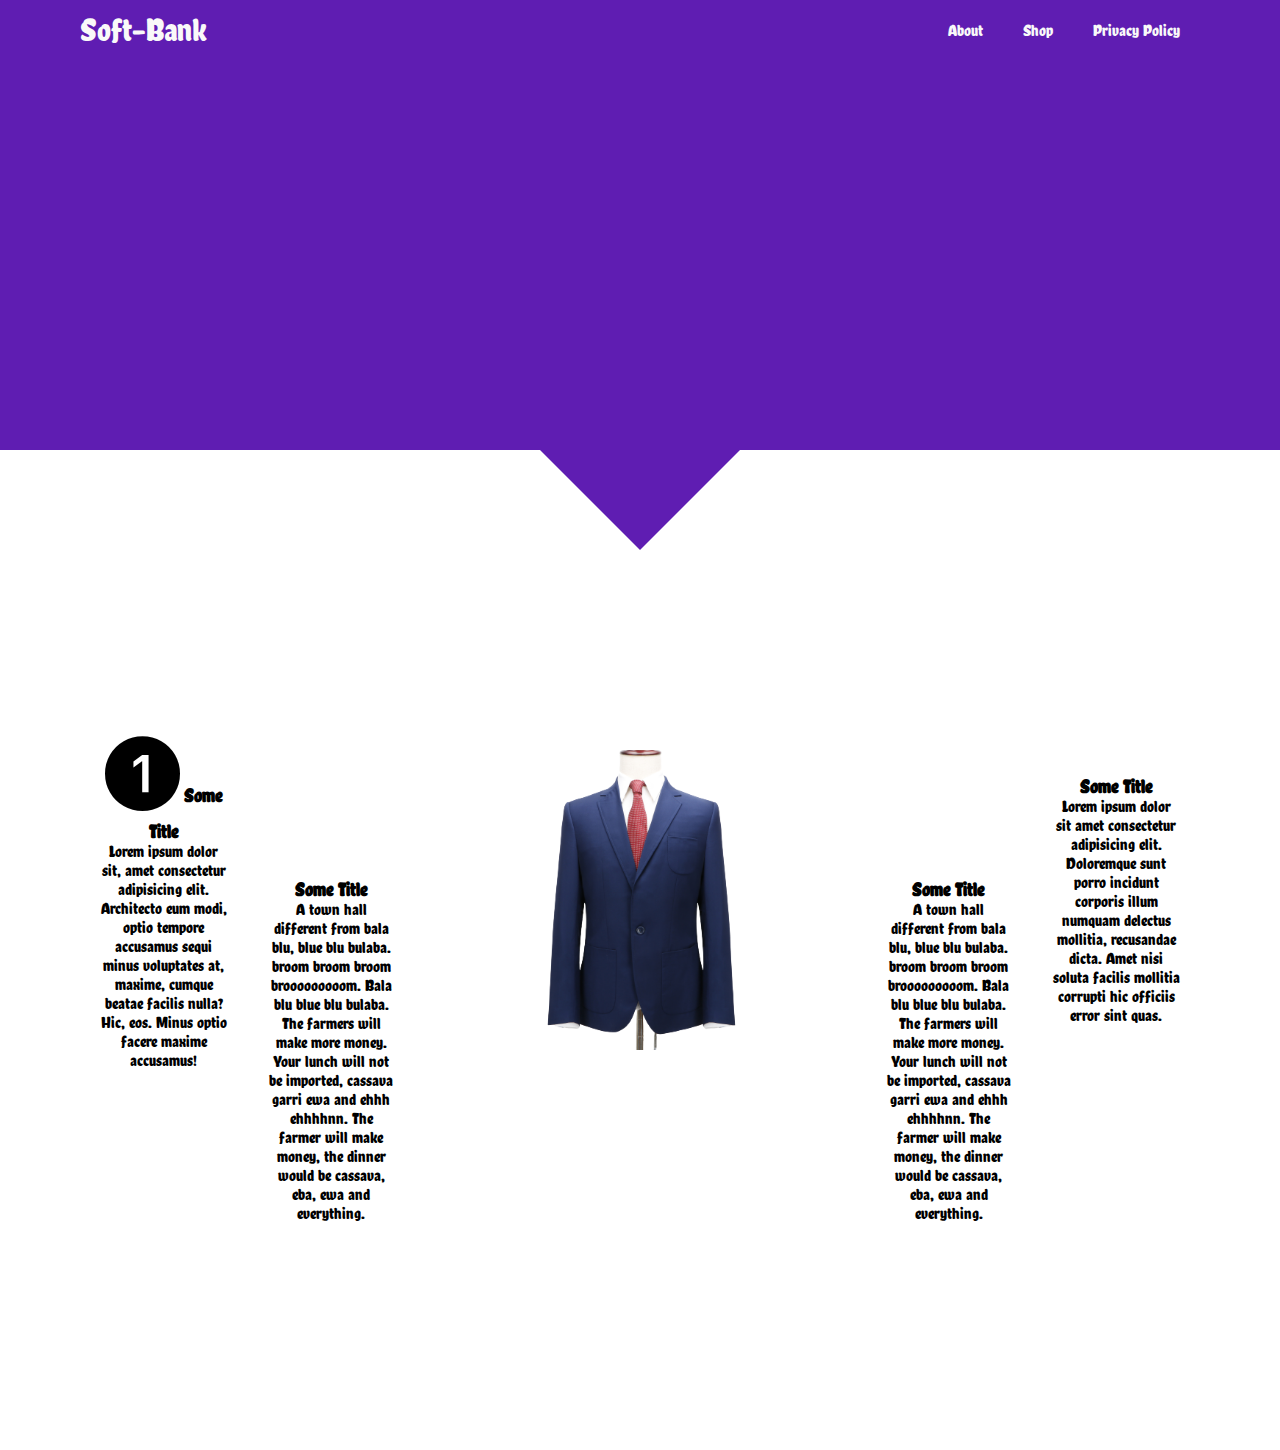
<file: index.html>
<!DOCTYPE html>
<html lang="en">
<head>
    <meta charset="UTF-8">
    <meta name="viewport" content="width=device-width, initial-scale=1.0">
    <title>SOFT - BANK</title>
    <!-- Option 1: Include in HTML -->
<link rel="stylesheet" href="https://cdn.jsdelivr.net/npm/bootstrap-icons@1.3.0/font/bootstrap-icons.css">
    <link rel="stylesheet" href="css/style.css">
</head>
<body>
    <nav class="navigation">
        <section class="logo">
            Soft-Bank
        </section>

        <section>
            <ul class="nav-items">
                <li><a href="about.html"> About</a></li>
                <li><a href="shop.html"> Shop</a></li>
                <li><a href="privacy.html">Privacy Policy</a></li>
            </ul>
        </section>
    </nav>
    <section class="triangle"></section>

    <section class="hero">
        <section class="box">
            <h3><i class="bi bi-1-circle-fill"></i> Some Title</h3>
            <p>Lorem ipsum dolor sit, amet consectetur adipisicing elit. Architecto eum modi, optio tempore accusamus sequi minus voluptates at, maxime, cumque beatae facilis nulla? Hic, eos. Minus optio facere maxime accusamus!</p>
        </section>
        <section class="box left">
            <h3>Some Title</h3>
            <p>A town hall different from bala blu, blue blu bulaba. broom broom broom brooooooooom. Bala blu blue blu bulaba. The farmers will make more money. Your lunch will not be imported, cassava garri ewa and ehhh ehhhhnn. The farmer will make money, the dinner would be cassava, eba, ewa and everything.</p>
        </section>
        <img src="images/tie-remove.png" alt="" srcset="" style="width: 450px;height: auto;">
        <section class="box right">
            <h3>Some Title</h3>
            <p>A town hall different from bala blu, blue blu bulaba. broom broom broom brooooooooom. Bala blu blue blu bulaba. The farmers will make more money. Your lunch will not be imported, cassava garri ewa and ehhh ehhhhnn. The farmer will make money, the dinner would be cassava, eba, ewa and everything.</p>
        </section>
        <section class="box">
            <h3>Some Title</h3>
            <p>Lorem ipsum dolor sit amet consectetur adipisicing elit. Doloremque sunt porro incidunt corporis illum numquam delectus mollitia, recusandae dicta. Amet nisi soluta facilis mollitia corrupti hic officiis error sint quas.</p>
        </section>
    </section>
    
</body>
</html>
</file>
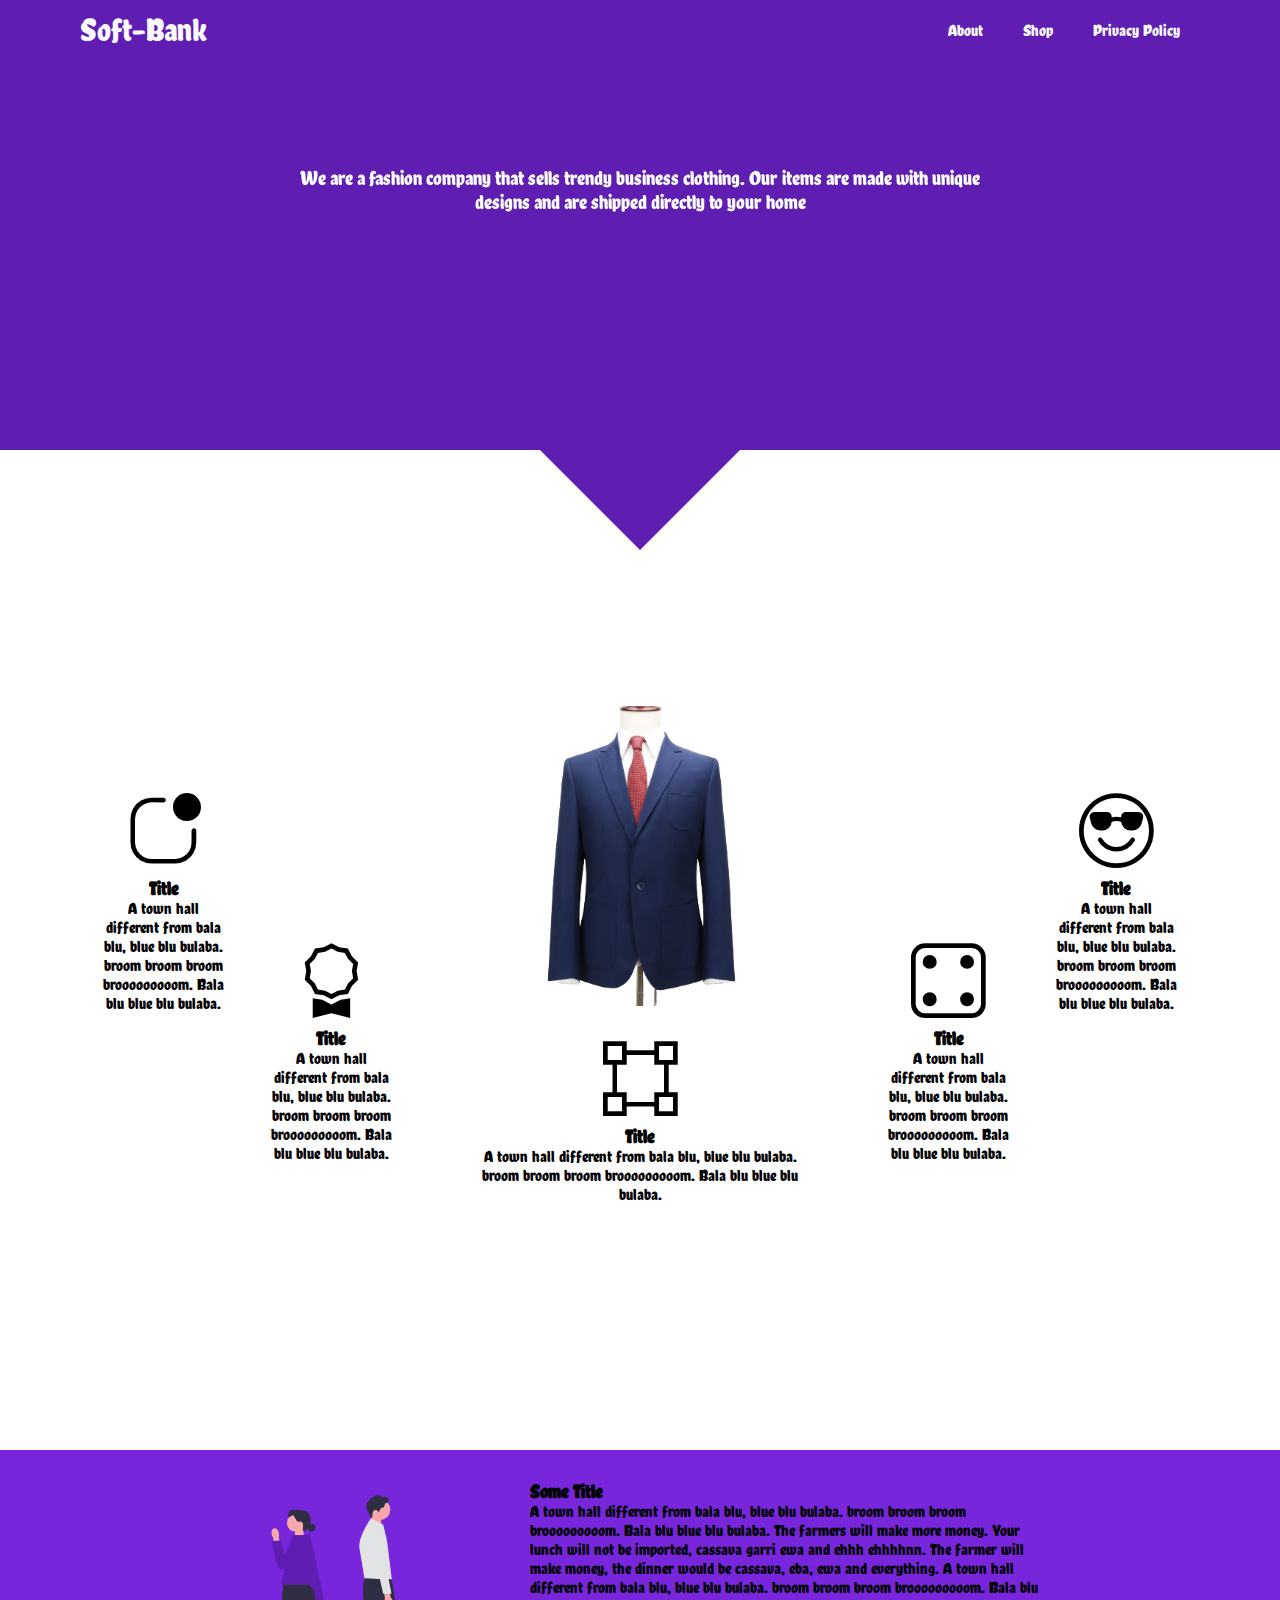
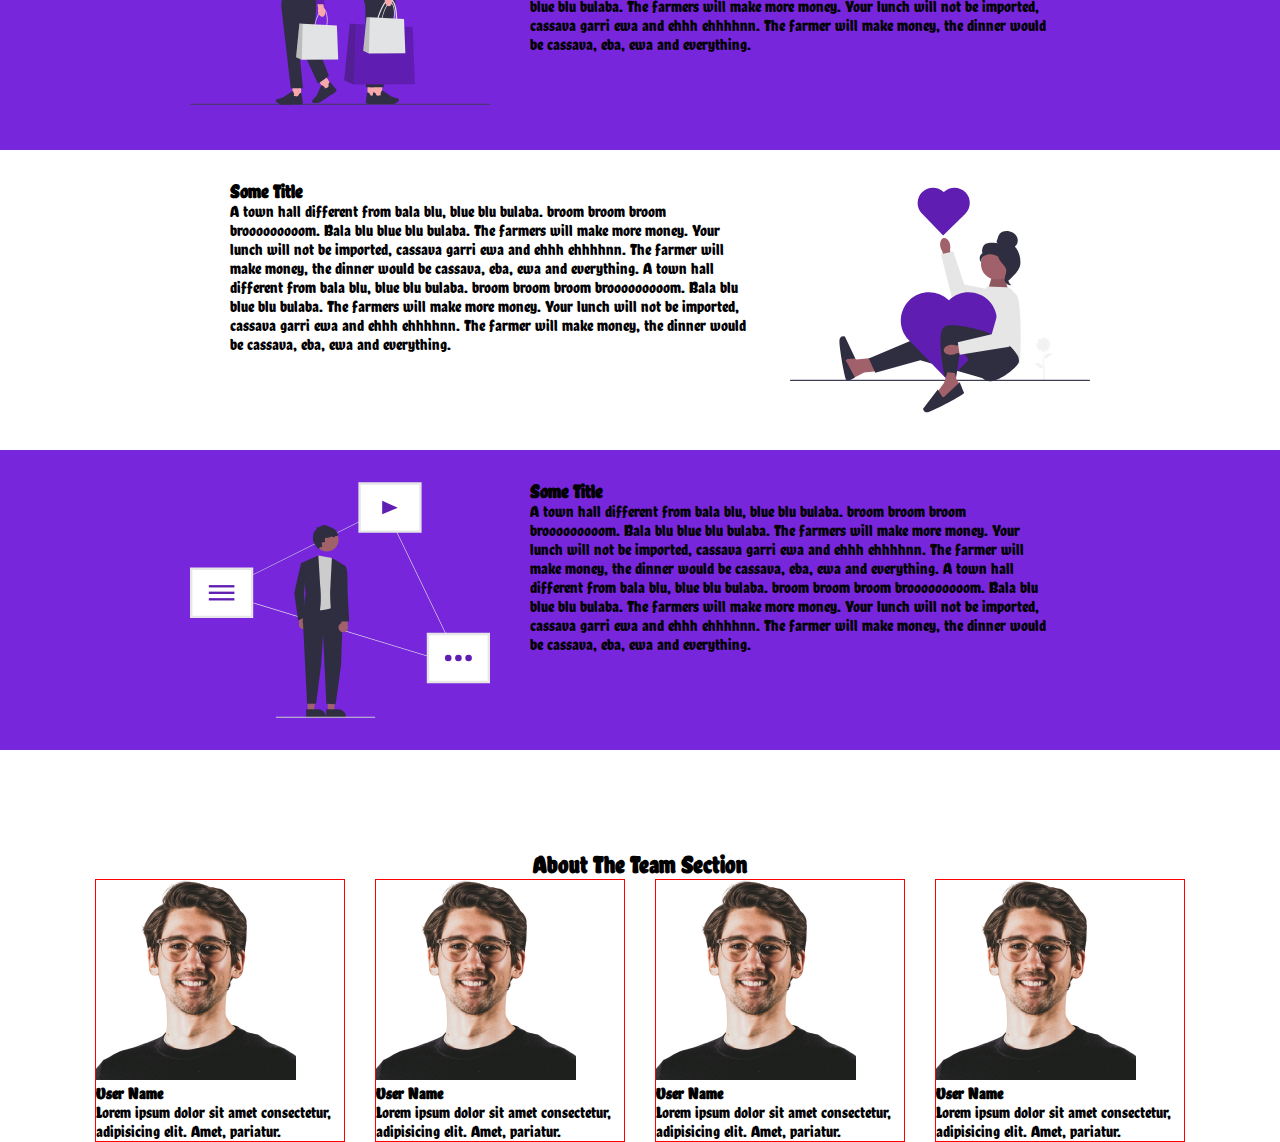
<file: about.html>
<!DOCTYPE html>
<html lang="en">

<head>
    <meta charset="UTF-8">
    <meta name="viewport" content="width=device-width, initial-scale=1.0">
    <title>SOFT - BONK</title>
    <!-- Option 1: Include in HTML -->
    <link rel="stylesheet" href="https://cdn.jsdelivr.net/npm/bootstrap-icons@1.3.0/font/bootstrap-icons.css">

    <link rel="stylesheet" href="css/style.css">

    <style>
        
    </style>
</head>

<body>
    <nav class="navigation">
        <section class="logo">
            Soft-Bank
        </section>
        <section>
            <ul class="nav-items">
                <li><a href="about.html"> About</a></li>
                <li><a href="shop.html"> Shop</a></li>
                <li><a href="privacy.html">Privacy Policy</a></li>
            </ul>
        </section>
    </nav>

    <section class="welcome-text"> 
        <p>We are a fashion company that sells trendy business clothing. Our items are made with
            unique designs and are shipped directly to your home</p>
    </section>

    <section class="triangle">
    </section>

    <section class="hero">
        <section class="box">
            <h3> <i class="bi bi-app-indicator"></i> <br> Title</h3>
            <p>A town hall different from bala blu, blue blu bulaba. broom broom broom brooooooooom. Bala blu blue blu
                bulaba. 
            </p>
        </section>
        <section class="box left">
            <h3> <i class="bi bi-award"></i> <br> Title</h3>
            <p>A town hall different from bala blu, blue blu bulaba. broom broom broom brooooooooom. Bala blu blue blu
                bulaba. 
            </p>
        </section>
        <section class="image-section">
            <img src="images/tie-remove.png" alt="" srcset="" class="hero-image">
            <section class="box inner">
                <h3> <i class="bi bi-bounding-box"></i> <br> Title</h3>
                <p>A town hall different from bala blu, blue blu bulaba. broom broom broom brooooooooom. Bala blu blue blu
                    bulaba. 
                </p>
            </section>
        </section>
        <section class="box right">
            <h3> <i class="bi bi-dice-4"></i> <br> Title</h3>
            <p>A town hall different from bala blu, blue blu bulaba. broom broom broom brooooooooom. Bala blu blue blu
                bulaba. 
            </p>
        </section>
        <section class="box">
            <h3> <i class="bi bi-emoji-sunglasses"></i> <br> Title</h3>
            <p>A town hall different from bala blu, blue blu bulaba. broom broom broom brooooooooom. Bala blu blue blu
                bulaba. 
            </p>
        </section>
    </section>

    <section class="activities">
        <section class="selection">
            <img src="images/undraw_shopping_bags_q09o.svg" alt="love it" srcset="">
            <section class="info">
                <h3>Some Title</h3>
                <p>A town hall different from bala blu, blue blu bulaba. broom broom broom brooooooooom. Bala blu blue blu bulaba. The farmers will make more money. Your lunch will not be imported, cassava garri ewa and ehhh ehhhhnn. The farmer will make money, the dinner would be cassava, eba, ewa and everything.
                    A town hall different from bala blu, blue blu bulaba. broom broom broom brooooooooom. Bala blu blue blu bulaba. The farmers will make more money. Your lunch will not be imported, cassava garri ewa and ehhh ehhhhnn. The farmer will make money, the dinner would be cassava, eba, ewa and everything.
                </p>
            </section>
        </section>
        <section class="selection odd">
            <section class="info">
                <h3>Some Title</h3>
                <p>A town hall different from bala blu, blue blu bulaba. broom broom broom brooooooooom. Bala blu blue blu bulaba. The farmers will make more money. Your lunch will not be imported, cassava garri ewa and ehhh ehhhhnn. The farmer will make money, the dinner would be cassava, eba, ewa and everything.
                    A town hall different from bala blu, blue blu bulaba. broom broom broom brooooooooom. Bala blu blue blu bulaba. The farmers will make more money. Your lunch will not be imported, cassava garri ewa and ehhh ehhhhnn. The farmer will make money, the dinner would be cassava, eba, ewa and everything.
                </p>
            </section>
            <img src="images/undraw_appreciation_pur7.svg" alt="love it" srcset="">
        </section>
        <section class="selection">
            <img src="images/undraw_next_option_re_r9uf.svg" alt="love it" srcset="">
            <section class="info">
                <h3>Some Title</h3>
                <p>A town hall different from bala blu, blue blu bulaba. broom broom broom brooooooooom. Bala blu blue blu bulaba. The farmers will make more money. Your lunch will not be imported, cassava garri ewa and ehhh ehhhhnn. The farmer will make money, the dinner would be cassava, eba, ewa and everything.
                    A town hall different from bala blu, blue blu bulaba. broom broom broom brooooooooom. Bala blu blue blu bulaba. The farmers will make more money. Your lunch will not be imported, cassava garri ewa and ehhh ehhhhnn. The farmer will make money, the dinner would be cassava, eba, ewa and everything.
                </p>
            </section>
        </section>
    </section>

    <section class="container teams">
        <h2>About The Team Section</h2>
        <section class="team-members">
            <section class="user">
                <img src="images/man-crop.png" alt="" srcset="">
                <h4>User Name</h4>
                <p>Lorem ipsum dolor sit amet consectetur, adipisicing elit. Amet, pariatur.</p>
            </section>

            <section class="user">
                <img src="images/man-crop.png" alt="" srcset="">
                <h4>User Name</h4>
                <p>Lorem ipsum dolor sit amet consectetur, adipisicing elit. Amet, pariatur.</p>
            </section>

            <section class="user">
                <img src="images/man-crop.png" alt="" srcset="">
                <h4>User Name</h4>
                <p>Lorem ipsum dolor sit amet consectetur, adipisicing elit. Amet, pariatur.</p>
            </section>

            <section class="user">
                <img src="images/man-crop.png" alt="" srcset="">
                <h4>User Name</h4>
                <p>Lorem ipsum dolor sit amet consectetur, adipisicing elit. Amet, pariatur.</p>
            </section>
        </section>
    </section>
</body>

</html>
</file>
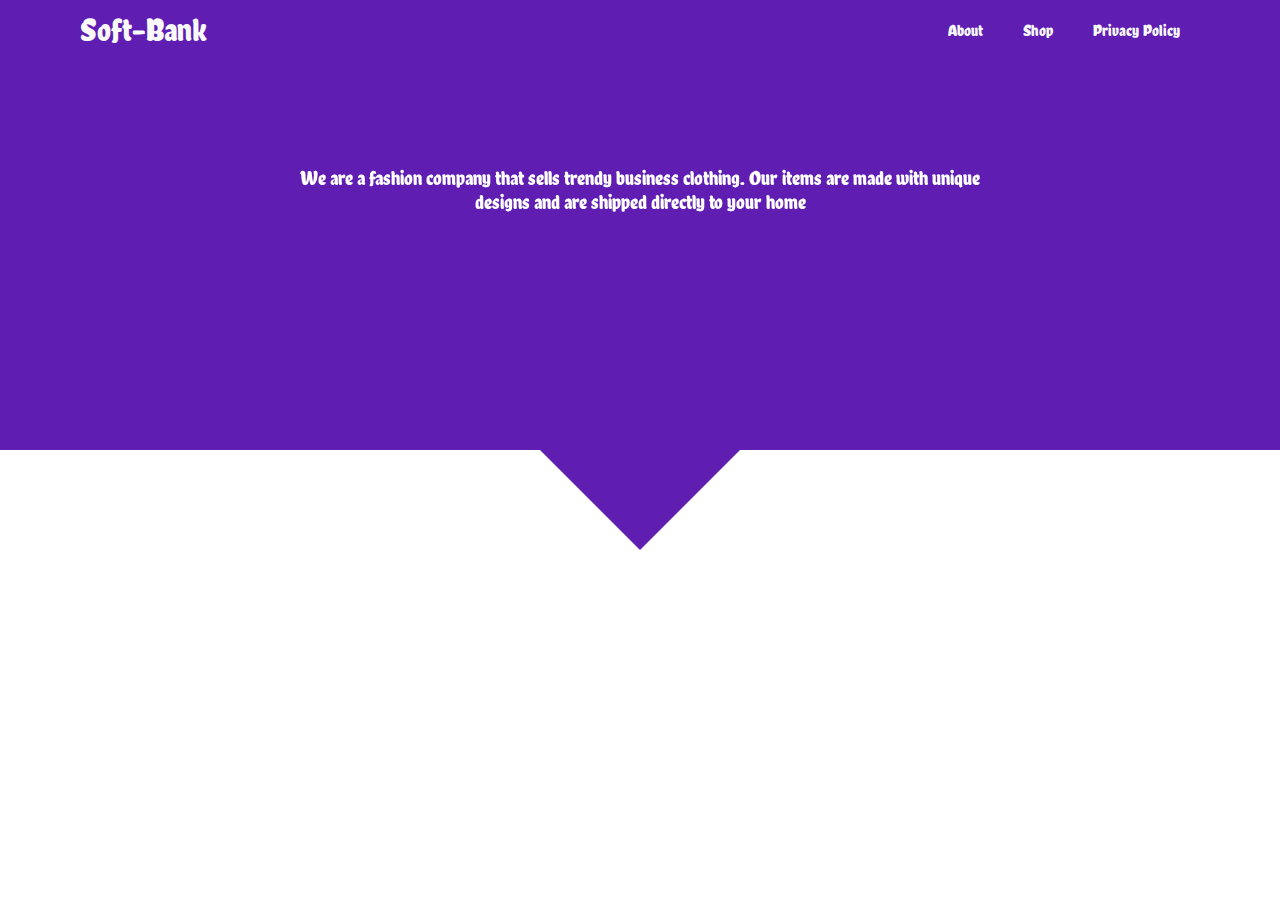
<file: privacy.html>
<!DOCTYPE html>
<html lang="en">

<head>
    <meta charset="UTF-8">
    <meta name="viewport" content="width=device-width, initial-scale=1.0">
    <title>SOFT - BONK</title>
    <!-- Option 1: Include in HTML -->
    <link rel="stylesheet" href="https://cdn.jsdelivr.net/npm/bootstrap-icons@1.3.0/font/bootstrap-icons.css">

    <link rel="stylesheet" href="css/style.css">

    <style>
        
    </style>
</head>

<body>
    <nav class="navigation">
        <section class="logo">
            Soft-Bank
        </section>
        <section>
            <ul class="nav-items">
                <li><a href="about.html"> About</a></li>
                <li><a href="shop.html"> Shop</a></li>
                <li><a href="privacy.html">Privacy Policy</a></li>
            </ul>
        </section>
    </nav>

    <section class="welcome-text"> 
        <p>We are a fashion company that sells trendy business clothing. Our items are made with
            unique designs and are shipped directly to your home</p>
    </section>

    <section class="triangle">
    </section>

   
</body>

</html>
</file>
<file: css/style.css>
@import url('https://fonts.googleapis.com/css2?family=Chela+One&display=swap');

/* Option 2: Import via CSS */
/* @import url("https://cdn.jsdelivr.net/npm/bootstrap-icons@1.3.0/font/bootstrap-icons.css"); */

* {
    margin: 0;
    padding: 0;
    box-sizing: border-box;
}

body {
    font-family: 'Chela One', cursive;
}

.navigation {
    padding: 0 5em;
    display: flex;
    justify-content: space-between;
    align-items: center;
    height: 60px;
    width: 100%;
    background-color: #5F1DB2;
    color: #f9f9f9;
    position: fixed;
    z-index: 10;
}

.logo {
    font-size: 2em;
}

.nav-items {
    display: flex;
    justify-content: space-around;
    align-items: center;
}

.nav-items li {
    list-style-type: none;
    margin: 0 20px;
}

.nav-items a {
    text-decoration: none;
    color: #f9f9f9;
}

.welcome-text {
    text-align: center;
    display: flex;
    justify-content: center;
    align-items: center;
    position: absolute;
    z-index: 10;
    margin-top: 46px;
    /* color: red; */
    padding: 120px 300px;
    width: 100%;
    font-size: 20px;
    color: #ffffff;
}

.triangle {
    position: relative;
    background: #5F1DB2;
    height: 50vh;
    z-index: 5;
}

.triangle::before {
    content: '';
    position: absolute;
    bottom: 0;
    width: 0;
    height: 0;
    border-style: solid;
    border-width: 100px 100px 0 100px;
    border-color: #5F1DB2 transparent transparent transparent;
    left: 50%;
    transform: translateX(-50%) translateY(100%);
}


.hero {
    display: flex;
    justify-content: center;
    align-items: center;
    height: 100vh;
    width: 100%;
    padding: 0 5em;
    margin-bottom: 100px;
}

.box {
    width: 350px;
    height: auto;
    margin: 10px;
    padding: 10px;
}

.box>h3,
.box>p {
    text-align: center;
}

.left,
.right {
    position: relative;
    top: 150px;
}

.image-section {
    display: flex;
    justify-content: center;
    flex-direction: column;
    align-items: center;
}

.hero-image {
    width: 450px;
    height: auto;
    margin-top: 130px;
}

.inner {
    margin-top: 20px;
}

.bi {
    font-size: 4em;
}

.container {
    padding: 0 5em;
    width: 100%;
    
}

.activities {
    margin-bottom: 100px;
}

.selection {
    padding: 0 5em;
    display: flex;
    flex-direction: row;
    background-color: #7726DC;
    justify-content: center;
}

.selection>img {
    width: 300px;
    height: 300px;
}

.selection.odd {
    background-color: white;
}

.selection .info {
    margin: 30px 20px;
}

.teams h2 {
    text-align: center;
}

.team-members {
    display: flex;
    justify-content: center;
    align-items: center;
    flex-direction: row;
    
}

.user {
    /* width: 30px; */
    border: 1px solid red;
    margin: 0 15px;
}

.user img {
    width: 200px;
    height: auto;
}

.info {
    width: 50%;
    margin: 0 50px;
    padding: 0 20px;
}
</file>
